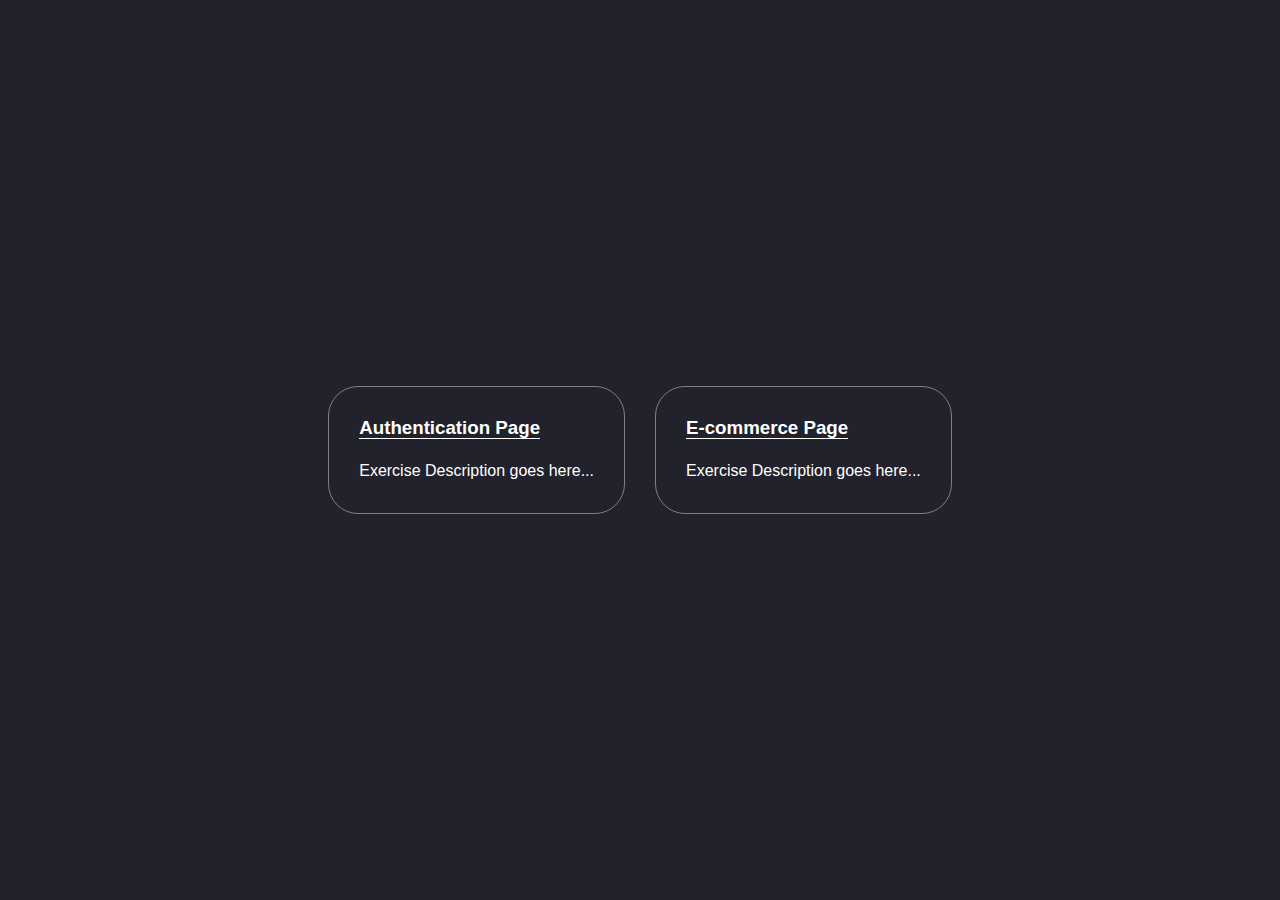
<file: index.html>
<!DOCTYPE html>
<html lang="en">
  <head>
    <meta charset="UTF-8" />
    <meta name="viewport" content="width=device-width, initial-scale=1.0" />
    <link rel="stylesheet" href="./css/styles.css" />
    <title>Document</title>
  </head>
  <body>
    <div class="content-container">
      <div class="exercise">
        <h3>
          <a href="./pages/authentication-form.html">Authentication Page</a>
        </h3>
        <p>Exercise Description goes here...</p>
      </div>
      <div class="exercise">
        <h3><a href="./pages/ecommerce-page.html">E-commerce Page</a></h3>
        <p>Exercise Description goes here...</p>
      </div>
    </div>
  </body>
</html>
</file>
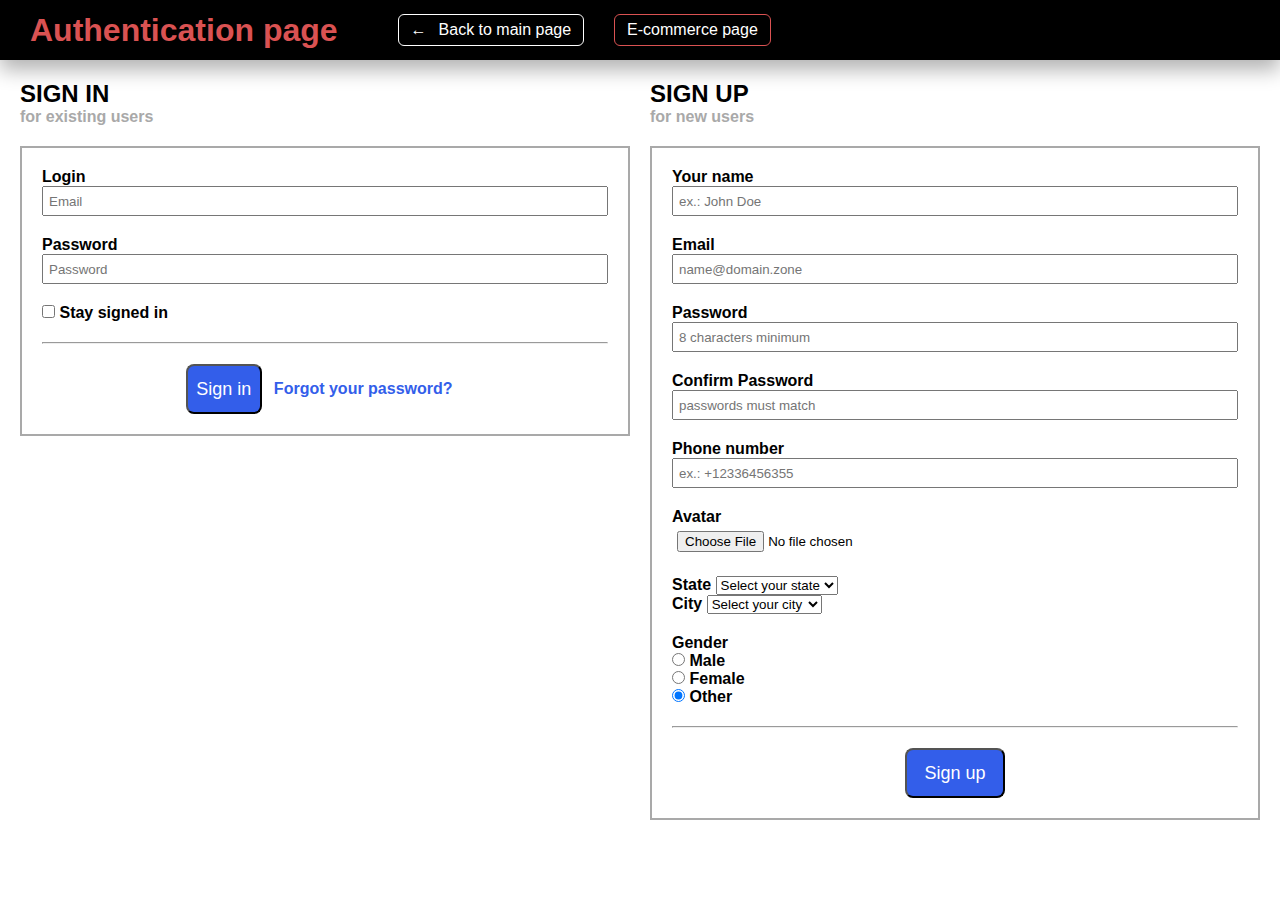
<file: pages/authentication-form.html>
<!DOCTYPE html>
<html lang="en">
  <head>
    <meta charset="UTF-8" />
    <meta name="viewport" content="width=device-width, initial-scale=1.0" />
    <link rel="stylesheet" href="../css/styles.css" />
    <link rel="stylesheet" href="../css/authentication-form.css" />
    <title>Login and Signup</title>
  </head>
  <body class="bg-white">
    <header class="exercise-header">
      <nav class="top-nav">
        <h1>Authentication page</h1>
        <ul>
          <li class="back-button">
            <a href="/">Back to main page</a>
          </li>
          <li>
            <a href="./ecommerce-page.html">E-commerce page</a>
          </li>
        </ul>
      </nav>
    </header>
    <div class="content">
      <div id="sign-in" class="container1">
        <div class="form-header">
          <h2>Sign in</h2>
          <p class="subtext">for existing users</p>
        </div>
        <!-- Sign IN form starts here -->
        <form id="sign-in-form">
          <div class="form-input-control">
            <label for="login-field">Login</label>
            <input type="email" id="login-field" placeholder="Email" required />
          </div>
          <div class="form-input-control">
            <label for="password-field">Password</label>
            <input
              type="password"
              id="password-field"
              placeholder="Password"
              minlength="8"
              required
            />
          </div>
          <div class="form-checkbox-control">
            <input type="checkbox" id="stay-signed-in" />
            <label for="stay-signed-in">Stay signed in</label>
          </div>
          <hr />
          <div class="form-submit-control">
            <input type="submit" value="Sign in" />
            <a href="/#">Forgot your password?</a>
          </div>
        </form>
        <!-- Sign IN form ends here -->
      </div>
      <div id="sign-up" class="container2">
        <div class="form-header">
          <h2>Sign up</h2>
          <p class="subtext">for new users</p>
        </div>
        <!-- Sign UP form starts here -->
        <form id="sign-up-form">
          <div class="form-input-control">
            <label for="name-field">Your name</label>
            <input
              type="text"
              id="name-field"
              minlength="5"
              placeholder="ex.: John Doe"
              required
            />
          </div>
          <div class="form-input-control">
            <label for="email">Email</label>
            <input
              type="email"
              id="email"
              placeholder="name@domain.zone"
              required
            />
          </div>
          <div class="form-input-control">
            <label for="password">Password</label>
            <input
              type="password"
              id="password"
              placeholder="8 characters minimum"
              minlength="8"
              maxlength="20"
              required
            />
          </div>
          <div class="form-input-control">
            <label for="confirm-password">Confirm Password</label>
            <input
              type="password"
              id="confirm-password"
              placeholder="passwords must match"
              minlength="8"
              maxlength="20"
              required
            />
          </div>
          <div class="form-input-control">
            <label for="phone">Phone number</label>
            <input
              type="tel"
              id="phone"
              minlength="12"
              maxlength="12"
              placeholder="ex.: +12336456355"
            />
          </div>
          <div class="form-input-control">
            <label for="avatar">Avatar</label>
            <input type="file" id="avatar" />
          </div>
          <div class="form-group-horizontal-control">
            <div class="form-input-control">
              <label for="state">State</label>
              <select id="state">
                <option value="" disabled selected>Select your state</option>
                <option value="TX">Texas</option>
                <option value="IA">Iowa</option>
                <option value="SD">South Dakota</option>
              </select>
            </div>
            <div class="form-input-control">
              <label for="city">City</label>
              <select id="city">
                <option value="" disabled selected>Select your city</option>
                <option value="new-york">New York</option>
                <option value="washington">Washington DC</option>
                <option value="dallas">Dallas</option>
              </select>
            </div>
          </div>
          <div class="form-input-control">
            <p>Gender</p>
            <div class="form-group-vertical-control">
              <div class="form-radio-control">
                <input type="radio" id="male" name="gender" value="male" />
                <label for="male">Male</label>
              </div>
              <div class="form-radio-control">
                <input type="radio" id="female" name="gender" value="female" />
                <label for="female">Female</label>
              </div>
              <div class="form-radio-control">
                <input
                  type="radio"
                  id="other"
                  name="gender"
                  value="other"
                  checked
                />
                <label for="other">Other</label>
              </div>
            </div>
          </div>
          <hr />
          <div class="form-submit-control">
            <input type="submit" value="Sign up" />
          </div>
        </form>
        <!-- Sign UP form ends here -->
      </div>
    </div>
  </body>
</html>
</file>
<file: css/styles.css>
* {
  padding: 0;
  margin: 0;
}

html,
body {
  height: 100%;
  font-family: Arial, Helvetica, sans-serif;
}

body {
  background-color: #21222c;
  display: flex;
  flex-direction: column;
}

h1 {
  color: #da5252;
}

.content-container {
  height: 100%;
  display: flex;
  justify-content: center;
  align-items: center;
  gap: 30px;
  max-width: 70%;
  margin: 0 auto;
}

.exercise {
  padding: 30px;
  border: 1px solid gray;
  border-radius: 30px;
  color: white;
  display: flex;
  flex-direction: column;
  gap: 20px;
  width: 100%;
}

.exercise h3 a {
  text-decoration: none;
  color: white;
  border-bottom: 1px solid white;
}

.exercise p {
  line-height: 24px;
}

header.exercise-header {
  min-height: 60px;
  background-color: black;
  box-shadow: 0 10px 20px rgba(0, 0, 0, 0.3);
  display: flex;
  align-items: center;
}

.top-nav {
  width: 100%;
  padding: 0 30px;
  margin: 0 auto;
  display: flex;
  gap: 60px;
  align-items: center;
  height: 100%;
}

.top-nav ul {
  display: flex;
  list-style-type: none;
  gap: 30px;
  height: 100%;
  align-items: center;
}

.top-nav a {
  color: white;
  padding: 6px 12px;
  border: 1px solid #da5252;
  border-radius: 6px;
  text-decoration: none;
  display: flex;
  gap: 12px;
}

.top-nav a:hover {
  background-color: #da5252;
}

.top-nav .back-button a {
  border-color: white;
}

.top-nav .back-button a:before {
  content: '\2190';
}

.top-nav .back-button a:hover {
  background-color: white;
  color: black;
}

.bg-white {
  background-color: white;
}
</file>
<file: css/authentication-form.css>
/* 👇👇👇 SCROLL DOWN TO THE "ADD YOUR FORM STYLES BENEATH" comment (line 25) 👇👇👇*/

* {
  padding: 0;
  margin: 0;
  box-sizing: border-box;
}

body {
  font-family: Arial, Helvetica, sans-serif;
}

.content {
  padding: 20px;
  display: flex;
  flex-direction: row;
  gap: 20px;
  justify-content: flex-start;
  align-items: flex-start;
}

h2 {
  text-transform: uppercase;
}

p {
  font-weight: bold;
}

/* 👇👇👇  ADD YOUR FORM STYLES BENEATH  👇👇👇*/

form {
  display: flex;
  flex-direction: column;
  gap: 20px;
  width: 100%;
  padding: 20px;
  border: #a9a9a9 2px solid;
}

.subtext {
  color: #a9a9a9;
  font-weight: unset;
}

#sign-in,
#sign-up {
  display: flex;
  flex-direction: column;
  gap: 20px;
  flex-wrap: wrap;
  width: 100%;
  height: 100%;
  font-weight: bold;
}

a {
  color: #335eea;
  text-decoration: none;
  width: 100%;
}

a:hover {
  text-decoration: underline;
}

label {
  font-weight: bold;
}

input {
  width: 100%;
  height: 30px;
  padding: 5px;
}

input[type="checkbox"],
input[type="radio"] {
  width: max-content;
  height: max-content;
  padding: 0;
}

input[type="submit"] {
  height: 50px;
  width: 100px;
  background: #335eea;
  color: white;
  font-size: 18px;
  border-radius: 8px;
  appearance: none;
  outline: none;
  clear: left;
  cursor: pointer;
}

input[type="submit"]:hover {
  background: #294bbb;
  text-decoration: underline;
}

.form select {
}

.form-submit-control {
  display: flex;
  flex-direction: row;
  justify-content: space-between;
  align-items: center;
  text-align: center;
  flex-wrap: nowrap;
  margin: auto;
}
</file>
